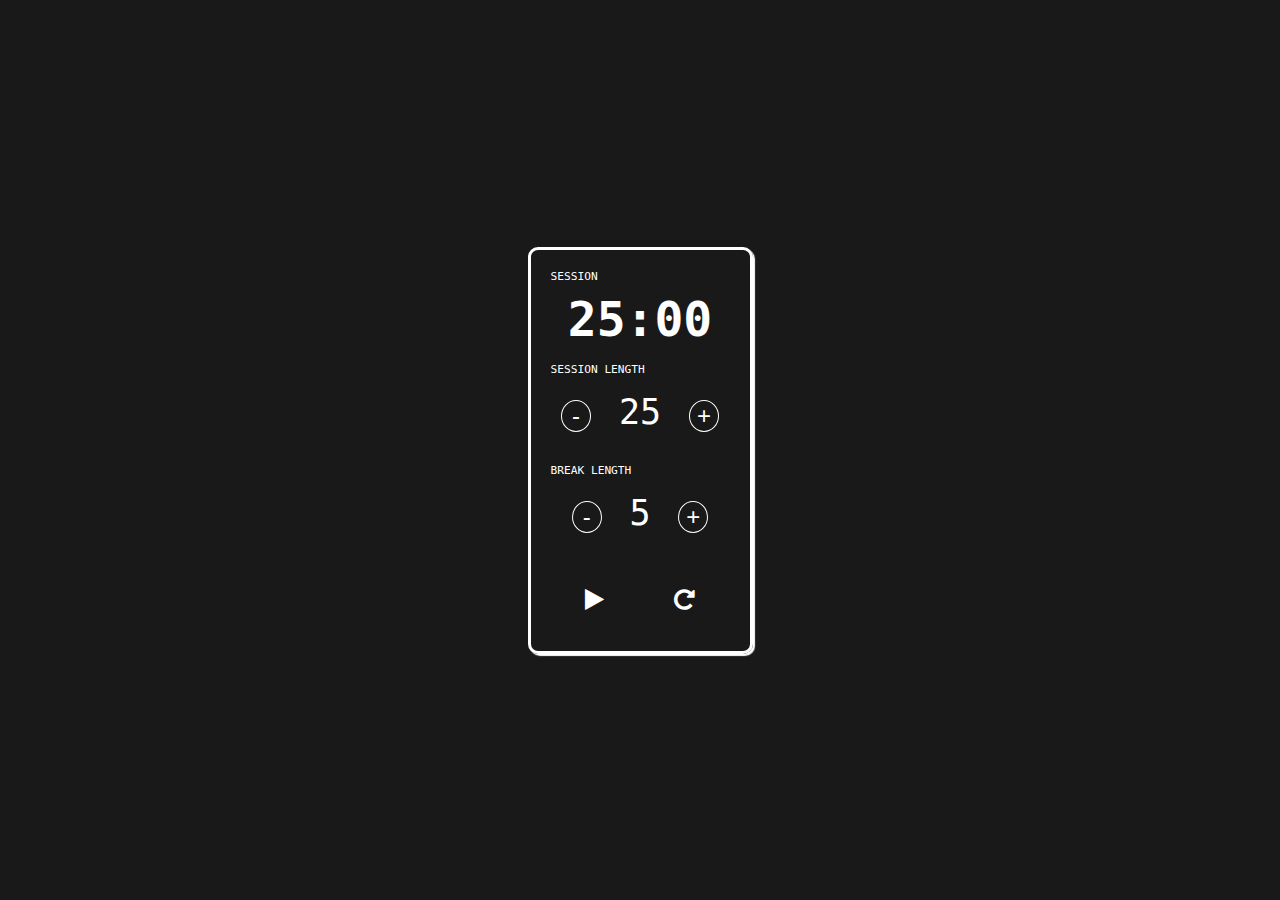
<file: index.html>
<!DOCTYPE html>
<html lang="en">
<head>
<link rel='stylesheet' href='https://cdnjs.cloudflare.com/ajax/libs/font-awesome/4.6.3/css/font-awesome.min.css'>
    <style>

        * {
    box-sizing: border-box;
}
body {
    margin: 0px;
    font-family: monospace;
    background-color: #191919;
    color: #ffffff;
    display: flex;
    justify-content: center;
    align-items: center;
    height: 100vh;
}
.pomodoro-container {
    display: flex;
    flex-flow: row wrap;
     box-shadow: 2px 2px 1px 0px #ffffff;
    border: 3px solid #ffffff;
    border-radius: 10px;
    padding: 20px;
    width: 225px;
}
.pomodoro-item {
    width: 100%;
}
.label {
    font-size: 0.7rem;
    text-transform: uppercase;
    color: #ffffff;
}
.row-pomodoro {
    margin: 8px 0 16px 0;
    text-align: center;
}
.playerButton {
    border-top: solid 3px ffffff;
    padding-top: 12px;
}
.buttonRow {
    display: flex;
    justify-content: space-around;
}
.lengthTime {
    display: inline-block;
    padding: 0 20px 0 20px;
    font-size: 35px;
}
.btn-updown {
    font-size: 1.5rem;
    width: 30px;
    border: none;
    border-radius: 50%;
    cursor: pointer;
    color: #ffffff;
    background: transparent;
    border: solid 1px;
}
.btn-controller {
    border: none;
    cursor: pointer;
    font-size: 1.5rem;
    background-color: transparent;
    color: #ffffff;

}
/* Pomodoro item row */
#timeLeft {
    font-size: 3rem;
    font-weight: 700;
}
    </style>
</head>
<body>

<!-- Pomodoro Container -->
<div class="pomodoro-container">

    <!-- Session -->
    <div class="pomodoro-item">
        <div id="labelSessionBreak" class="label">Session</div>
        <div class="row-pomodoro">
            <div id="timeLeft">25:00</div>
        </div>
    </div>

    <!-- Session Length -->
    <div class="pomodoro-item">
        <div class="label">Session Length</div>
        <div class="row-pomodoro">
            <button id="sessionDecrement" class="btn-updown">-</button>
            <div id="sessionLength" class="row-pomodoro lengthTime">25</div>
            <button id="sessionIncrement" class="btn-updown">+</button>
        </div>
    </div>

    <!-- Break Length -->
    <div class="pomodoro-item">
        <div class="label">Break Length</div>
        <div class="row-pomodoro">
            <button id="breakDecrement" class="btn-updown">-</button>
            <div id="breakLength" class="row-pomodoro lengthTime">5</div>
            <button id="breakIncrement" class="btn-updown">+</button>
        </div>
    </div>

    <!-- Play/Pause/Reset -->
    <div class="pomodoro-item playerButton">
        <div class="row-pomodoro buttonRow">
            <button id="buttonPlay" class="btn-controller">
                  <i id="playIcon" class="fa fa-play" aria-hidden="true"></i>
            </button>
            <button id="buttonReset" class="btn-controller">
                <i class="fa fa-repeat" aria-hidden="true"></i>
            </button>
        </div>
    </div>

</div>

<!-- Sound -->
<audio id="beep" src="https://www.soundjay.com/misc/sounds/bell-ringing-05.mp3"></audio>
</body>
<script type="text/javascript">
    /* Variables DOM */
const buttonPlay = document.getElementById('buttonPlay');
const playIcon = document.getElementById('playIcon');
const buttonReset = document.getElementById('buttonReset');
const timeLeftDOM = document.getElementById('timeLeft');
const labelSessionBreak = document.getElementById('labelSessionBreak');
const sessionLengthDOM = document.getElementById('sessionLength');
const breakLengthDOM = document.getElementById('breakLength');
const sessionDecrement = document.getElementById('sessionDecrement');
const sessionIncrement = document.getElementById('sessionIncrement');
const breakDecrement = document.getElementById('breakDecrement');
const breakIncrement = document.getElementById('breakIncrement');

/* Variables */
const arrayTime = timeLeftDOM.innerText.split(":");
let timeLeft = parseInt(arrayTime[0] * 60) + parseInt(arrayTime[1]); // timeLeft en secondes
let playIsClicked = true;
let isSession = false;
let breakLength = 5*60;
let timeLength = 25*60;

function convertSeconds(seconds) {
    return {
        minutes: Math.floor(seconds / 60), // nombre de minutes
        seconds: seconds % 60 // nombre de secondes
    }
}

let interval;

/* Handle play/pause Button */
buttonPlay.addEventListener('click', () => {

    // Chrono start (play)
    if(playIsClicked) {

        if(interval) {
            clearInterval(interval)
        }
        interval = setInterval(handleTime, 1000);

        // Affichage icône pause
        playIcon.classList.remove('fa-play');
        playIcon.classList.add('fa-pause');

        function handleTime() {
            // Chrono finit
            if(timeLeft <= 0) {

                // Session
                if(isSession) {
                    labelSessionBreak.innerText = "Session";
                    timeLeft = timeLength;
                }

                // Break
                else {
                    labelSessionBreak.innerText = "Break";
                    timeLeft = breakLength;
                    document.getElementById('beep').currentTime = 0;
                    document.getElementById('beep').play();
                }
                isSession = !isSession;
            }

            // Arrêt du chrono
            else if(playIsClicked) {
                clearInterval(interval);
            }

            // Chrono en cours
            else {
                timeLeft--;
                const minutesAndSeconds = convertSeconds(timeLeft);
                timeLeftDOM.innerText = `${('0'+minutesAndSeconds.minutes).slice(-2)}:${('0'+minutesAndSeconds.seconds).slice(-2)}`;
            }
        }
    }

    // Chrono mis en pause
    else {
        // Affichage icône play
        playIcon.classList.add('fa-play');
        playIcon.classList.remove('fa-pause');
    }
    playIsClicked = !playIsClicked;
});

/* Handle reset button */
buttonReset.addEventListener('click', () => {
    breakLength = 5*60;
    timeLength = 25*60;
    timeLeft = timeLength;
    breakLengthDOM.innerText = "5";
    sessionLengthDOM.innerText = "25";
    timeLeftDOM.innerText = "25:00";
    if(!playIsClicked) {
        buttonPlay.click();
    }
});

/* Handle length button */
function handleLengthButton(lengthValue, htmlElement, isAddition, isBreakLength) {
    let result = 1;
    if(isAddition) {
        result = ++lengthValue;
        htmlElement.innerText = result;
    } else {
        if(lengthValue != 1) {
            result = --lengthValue;
            htmlElement.innerText = result;
        }
    }
    if(!playIsClicked) {
        buttonPlay.click();
    }
    let resultSeconds = result * 60;
    if(!isBreakLength) {
        timeLength = resultSeconds;

        if(labelSessionBreak.innerText === 'SESSION') {
            timeLeftDOM.innerText = ('0'+result).slice(-2) + ":00";
            timeLeft = resultSeconds;
        }
    } else {
        breakLength = resultSeconds;

        if(labelSessionBreak.innerText === 'BREAK') {
            timeLeftDOM.innerText = ('0'+result).slice(-2) + ":00";
            timeLeft = resultSeconds;
        }
    }
    return resultSeconds;
}
sessionDecrement.addEventListener('click', () => {
    handleLengthButton(parseInt(sessionLengthDOM.innerText), sessionLengthDOM, false, false);
});
sessionIncrement.addEventListener('click', () => {
    handleLengthButton(parseInt(sessionLengthDOM.innerText), sessionLengthDOM, true, false);
});
breakDecrement.addEventListener('click', () => {
    breakLength = handleLengthButton(parseInt(breakLengthDOM.innerText), breakLengthDOM, false, true);
});
breakIncrement.addEventListener('click', () => {
    breakLength = handleLengthButton(parseInt(breakLengthDOM.innerText), breakLengthDOM, true, true);
});
</script>
</html>
</file>
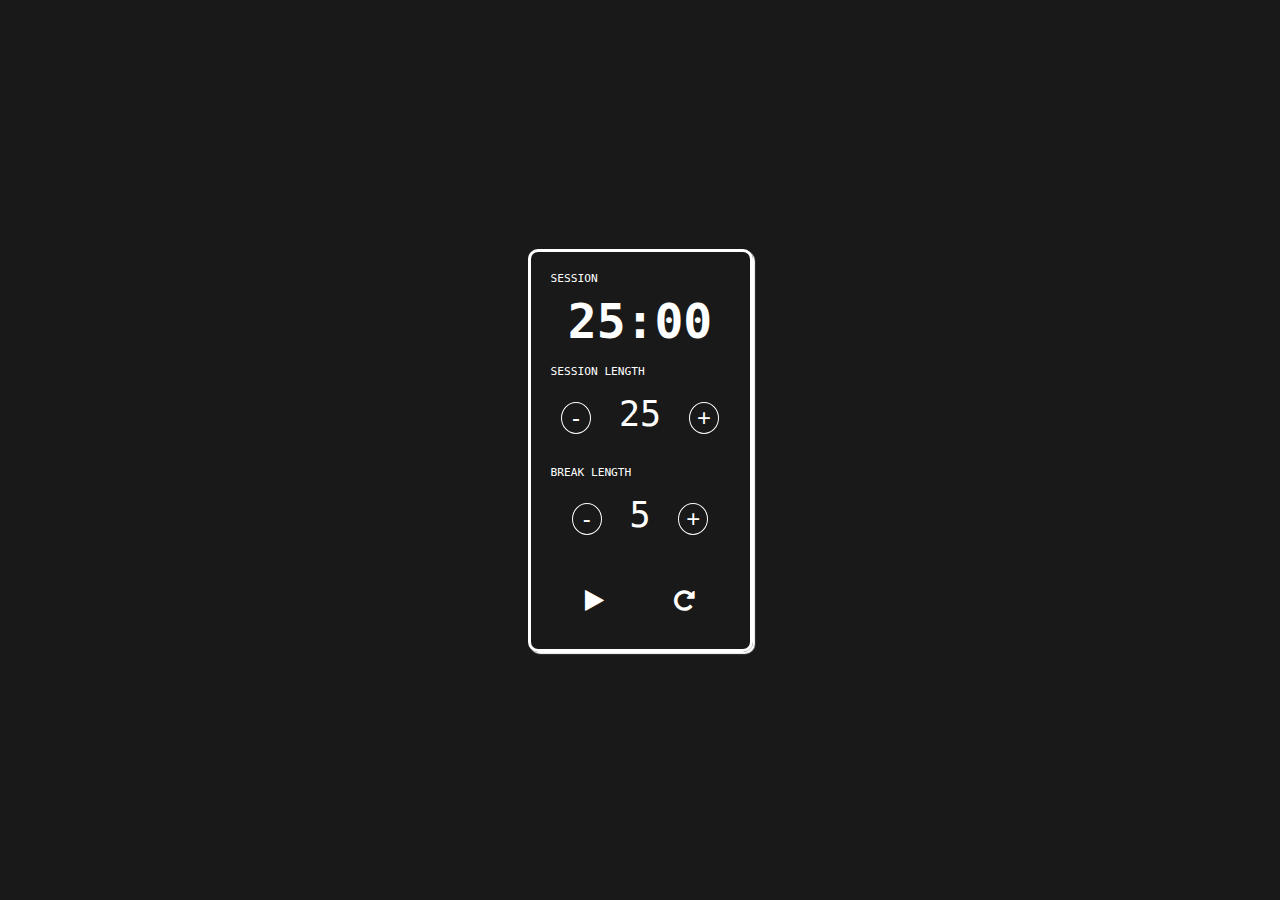
<file: pomodoro/index.html>
<html lang="en">
<head>
<link rel='stylesheet' href='https://cdnjs.cloudflare.com/ajax/libs/font-awesome/4.6.3/css/font-awesome.min.css'>
    <style>
        * {
    box-sizing: border-box;
}
body {
    margin: 0px;
    font-family: monospace;
    background-color: #191919;
    color: #ffffff;
    display: flex;
    justify-content: center;
    align-items: center;
    height: 100vh;
}
.pomodoro-container {
    display: flex;
    flex-flow: row wrap;
     box-shadow: 2px 2px 1px 0px #ffffff;
    border: 3px solid #ffffff;
    border-radius: 10px;
    padding: 20px;
    width: 225px;
}
.pomodoro-item {
    width: 100%;
}
.label {
    font-size: 0.7rem;
    text-transform: uppercase;
    color: #ffffff;
}
.row-pomodoro {
    margin: 8px 0 16px 0;
    text-align: center;
}
.playerButton {
    border-top: solid 3px ffffff;
    padding-top: 12px;
}
.buttonRow {
    display: flex;
    justify-content: space-around;
}
.lengthTime {
    display: inline-block;
    padding: 0 20px 0 20px;
    font-size: 35px;
}
.btn-updown {
    font-size: 1.5rem;
    width: 30px;
    border: none;
    border-radius: 50%;
    cursor: pointer;
    color: #ffffff;
    background: transparent;
    border: solid 1px;
}
.btn-controller {
    border: none;
    cursor: pointer;
    font-size: 1.5rem;
    background-color: transparent;
    color: #ffffff;

}
/* Pomodoro item row */
#timeLeft {
    font-size: 3rem;
    font-weight: 700;
}
    </style>
</head>
<body>

<!-- Pomodoro Container -->
<div class="pomodoro-container">

    <!-- Session -->
    <div class="pomodoro-item">
        <div id="labelSessionBreak" class="label">Session</div>
        <div class="row-pomodoro">
            <div id="timeLeft">25:00</div>
        </div>
    </div>

    <!-- Session Length -->
    <div class="pomodoro-item">
        <div class="label">Session Length</div>
        <div class="row-pomodoro">
            <button id="sessionDecrement" class="btn-updown">-</button>
            <div id="sessionLength" class="row-pomodoro lengthTime">25</div>
            <button id="sessionIncrement" class="btn-updown">+</button>
        </div>
    </div>

    <!-- Break Length -->
    <div class="pomodoro-item">
        <div class="label">Break Length</div>
        <div class="row-pomodoro">
            <button id="breakDecrement" class="btn-updown">-</button>
            <div id="breakLength" class="row-pomodoro lengthTime">5</div>
            <button id="breakIncrement" class="btn-updown">+</button>
        </div>
    </div>

    <!-- Play/Pause/Reset -->
    <div class="pomodoro-item playerButton">
        <div class="row-pomodoro buttonRow">
            <button id="buttonPlay" class="btn-controller">
                  <i id="playIcon" class="fa fa-play" aria-hidden="true"></i>
            </button>
            <button id="buttonReset" class="btn-controller">
                <i class="fa fa-repeat" aria-hidden="true"></i>
            </button>
        </div>
    </div>

</div>

<!-- Sound -->
<audio id="beep" src="https://www.soundjay.com/misc/sounds/bell-ringing-05.mp3"></audio>
</body>
<script type="text/javascript">
    /* Variables DOM */
const buttonPlay = document.getElementById('buttonPlay');
const playIcon = document.getElementById('playIcon');
const buttonReset = document.getElementById('buttonReset');
const timeLeftDOM = document.getElementById('timeLeft');
const labelSessionBreak = document.getElementById('labelSessionBreak');
const sessionLengthDOM = document.getElementById('sessionLength');
const breakLengthDOM = document.getElementById('breakLength');
const sessionDecrement = document.getElementById('sessionDecrement');
const sessionIncrement = document.getElementById('sessionIncrement');
const breakDecrement = document.getElementById('breakDecrement');
const breakIncrement = document.getElementById('breakIncrement');

/* Variables */
const arrayTime = timeLeftDOM.innerText.split(":");
let timeLeft = parseInt(arrayTime[0] * 60) + parseInt(arrayTime[1]); // timeLeft en secondes
let playIsClicked = true;
let isSession = false;
let breakLength = 5*60;
let timeLength = 25*60;

function convertSeconds(seconds) {
    return {
        minutes: Math.floor(seconds / 60), // nombre de minutes
        seconds: seconds % 60 // nombre de secondes
    }
}

let interval;

/* Handle play/pause Button */
buttonPlay.addEventListener('click', () => {

    // Chrono start (play)
    if(playIsClicked) {

        if(interval) {
            clearInterval(interval)
        }
        interval = setInterval(handleTime, 1000);

        // Affichage icône pause
        playIcon.classList.remove('fa-play');
        playIcon.classList.add('fa-pause');

        function handleTime() {
            // Chrono finit
            if(timeLeft <= 0) {

                // Session
                if(isSession) {
                    labelSessionBreak.innerText = "Session";
                    timeLeft = timeLength;
                }

                // Break
                else {
                    labelSessionBreak.innerText = "Break";
                    timeLeft = breakLength;
                    document.getElementById('beep').currentTime = 0;
                    document.getElementById('beep').play();
                }
                isSession = !isSession;
            }

            // Arrêt du chrono
            else if(playIsClicked) {
                clearInterval(interval);
            }

            // Chrono en cours
            else {
                timeLeft--;
                const minutesAndSeconds = convertSeconds(timeLeft);
                timeLeftDOM.innerText = `${('0'+minutesAndSeconds.minutes).slice(-2)}:${('0'+minutesAndSeconds.seconds).slice(-2)}`;
            }
        }
    }

    // Chrono mis en pause
    else {
        // Affichage icône play
        playIcon.classList.add('fa-play');
        playIcon.classList.remove('fa-pause');
    }
    playIsClicked = !playIsClicked;
});

/* Handle reset button */
buttonReset.addEventListener('click', () => {
    breakLength = 5*60;
    timeLength = 25*60;
    timeLeft = timeLength;
    breakLengthDOM.innerText = "5";
    sessionLengthDOM.innerText = "25";
    timeLeftDOM.innerText = "25:00";
    if(!playIsClicked) {
        buttonPlay.click();
    }
});

/* Handle length button */
function handleLengthButton(lengthValue, htmlElement, isAddition, isBreakLength) {
    let result = 1;
    if(isAddition) {
        result = ++lengthValue;
        htmlElement.innerText = result;
    } else {
        if(lengthValue != 1) {
            result = --lengthValue;
            htmlElement.innerText = result;
        }
    }
    if(!playIsClicked) {
        buttonPlay.click();
    }
    let resultSeconds = result * 60;
    if(!isBreakLength) {
        timeLength = resultSeconds;

        if(labelSessionBreak.innerText === 'SESSION') {
            timeLeftDOM.innerText = ('0'+result).slice(-2) + ":00";
            timeLeft = resultSeconds;
        }
    } else {
        breakLength = resultSeconds;

        if(labelSessionBreak.innerText === 'BREAK') {
            timeLeftDOM.innerText = ('0'+result).slice(-2) + ":00";
            timeLeft = resultSeconds;
        }
    }
    return resultSeconds;
}
sessionDecrement.addEventListener('click', () => {
    handleLengthButton(parseInt(sessionLengthDOM.innerText), sessionLengthDOM, false, false);
});
sessionIncrement.addEventListener('click', () => {
    handleLengthButton(parseInt(sessionLengthDOM.innerText), sessionLengthDOM, true, false);
});
breakDecrement.addEventListener('click', () => {
    breakLength = handleLengthButton(parseInt(breakLengthDOM.innerText), breakLengthDOM, false, true);
});
breakIncrement.addEventListener('click', () => {
    breakLength = handleLengthButton(parseInt(breakLengthDOM.innerText), breakLengthDOM, true, true);
});
</script>
</html>
</file>
